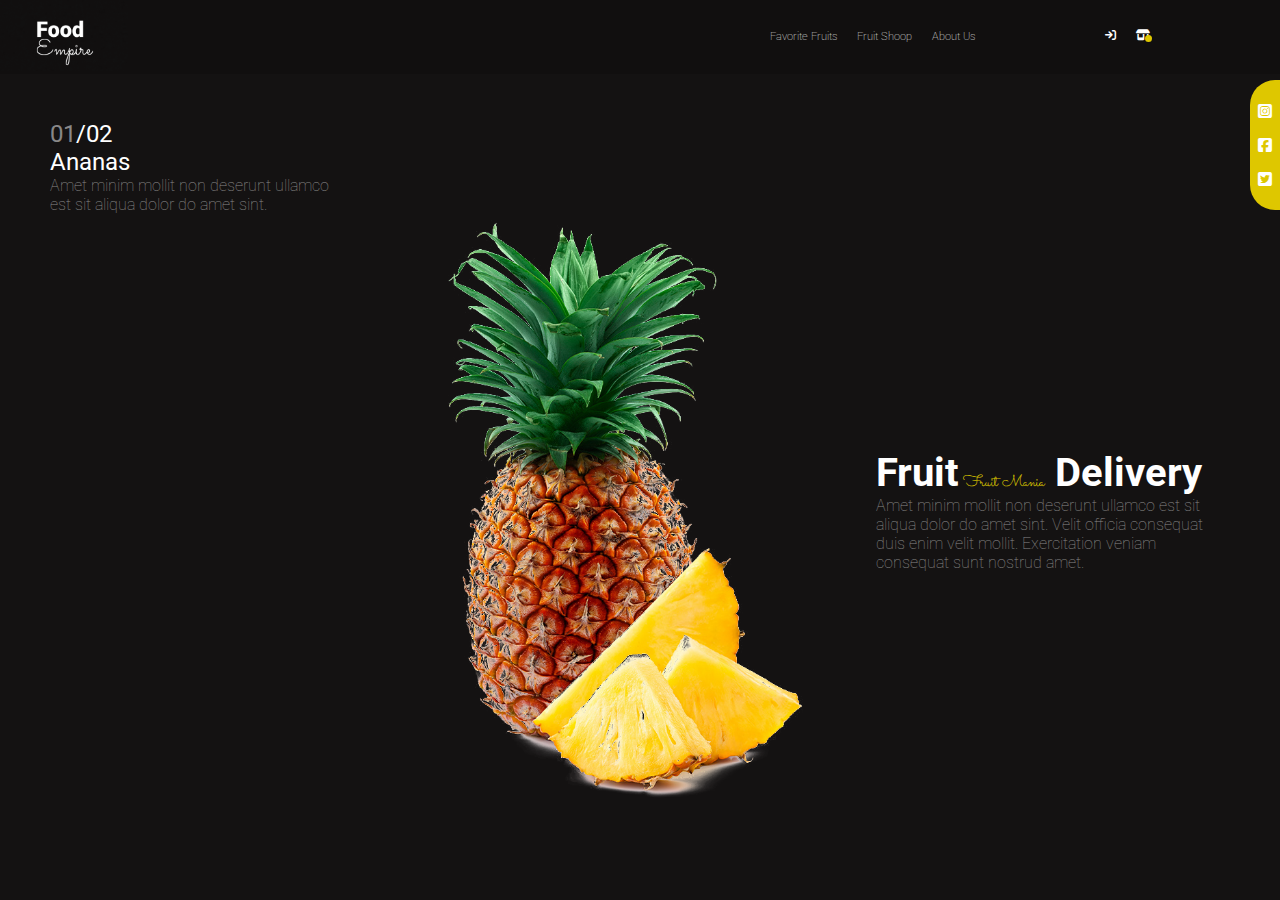
<file: figma_food/index.html>
<!DOCTYPE html>
<html lang="en">
<head>
    <meta charset="UTF-8">
    <meta name="viewport" content="width=device-width, initial-scale=1.0">
    <title>Food Empire</title>
    <link rel="stylesheet" href="style/style.css">
    <link rel="preconnect" href="https://fonts.googleapis.com">
    <link rel="preconnect" href="https://fonts.gstatic.com" crossorigin>
    <link href="https://fonts.googleapis.com/css2?family=Roboto:ital,wght@0,100..900;1,100..900&display=swap" rel="stylesheet">
    <link rel="stylesheet" href="https://cdnjs.cloudflare.com/ajax/libs/font-awesome/6.4.0/css/all.min.css">
    <link rel="preconnect" href="https://fonts.googleapis.com">
    <link rel="preconnect" href="https://fonts.gstatic.com" crossorigin>
    <link href="https://fonts.googleapis.com/css2?family=Roboto:ital,wght@0,100..900;1,100..900&family=Sacramento&display=swap" rel="stylesheet">
</head>
<body>
    
    <nav class="navbar">
        <div class="logo">
            <img src="imgs/logo.PNG" alt="logo">
        </div>
        <div class="nav-content">
            <div class="nav-links">
                <ul>
                    <li>Favorite Fruits</li>
                    <li>Fruit Shoop</li>
                    <li>About Us</li>
                </ul>
            </div>
            
            <div class="icons">
                <i class="fa-solid fa-arrow-right-to-bracket"></i>
                <i class="fa-solid fa-shop"></i>
            </div>
        
        </div>
        <div class="menu-icon">
                <i class="fa-solid fa-bars"></i>
        </div>
    </nav>

    <section class="home">
        <div class="item1">
            <h2><span>01</span>/02</h2>
            <h2>Ananas</h2>
            <p>Amet minim mollit non deserunt ullamco est sit aliqua dolor do amet sint.</p>
        </div>
        <div class="home-img">
            <img src="imgs/home.png" alt="Ananas photo">

        </div>
        <div class="item2">
            <h1>Fruit<span> Fruit Mania</span> Delivery</h1>
            
            <p>Amet minim mollit non deserunt ullamco est sit aliqua 
                dolor do amet sint. Velit officia consequat duis enim velit mollit. 
                Exercitation veniam consequat sunt nostrud amet.
            </p>
        </div>
        <div class="sticky">
            <ul class="sticky-icons">
                <li><i class="fa-brands fa-square-instagram"></i></li>
                <li><i class="fa-brands fa-square-facebook"></i></li>
                <li><i class="fa-brands fa-square-twitter"></i></li>

            </ul>
        </div>
        
    </section>
    <!-- <section class="home-footer">
        <div class="fruit-img">
            <img src="imgs/orange.jpg" alt="orange photo">
        </div>
        <div class="home-card">
            <div class="content">
                <h3>Orange</h3>
                <p>Amet minim mollit non deserunt ullamco est sit aliqua dolor do amet sint.</p>
                <p>Amet minim mollit non deserunt ullamco </p>
            </div>
            <div class="salary">
                <span>39$</span>
                <span class="before-dis">59$</span>
                <button type="submit">BUY NOW</button>
            </div>
            
        </div>
        <div class="fruit-img">
            <img src="imgs/watermelon.jpg" alt="watermelon photo">
        </div>
        <div class="home-card">
            <div class="content">
                <h3>Melons</h3>
                <p>Amet minim mollit non deserunt ullamco est sit aliqua dolor do amet sint.</p>
                <p>Amet minim mollit non deserunt ullamco </p>
            </div>
            <div class="salary">
                <span>49$</span>
                <span class="before-dis">59$</span>
                <button type="submit">BUY NOW</button>
            </div>
            
        </div>
    </section> -->
</body>
</html>
</file>
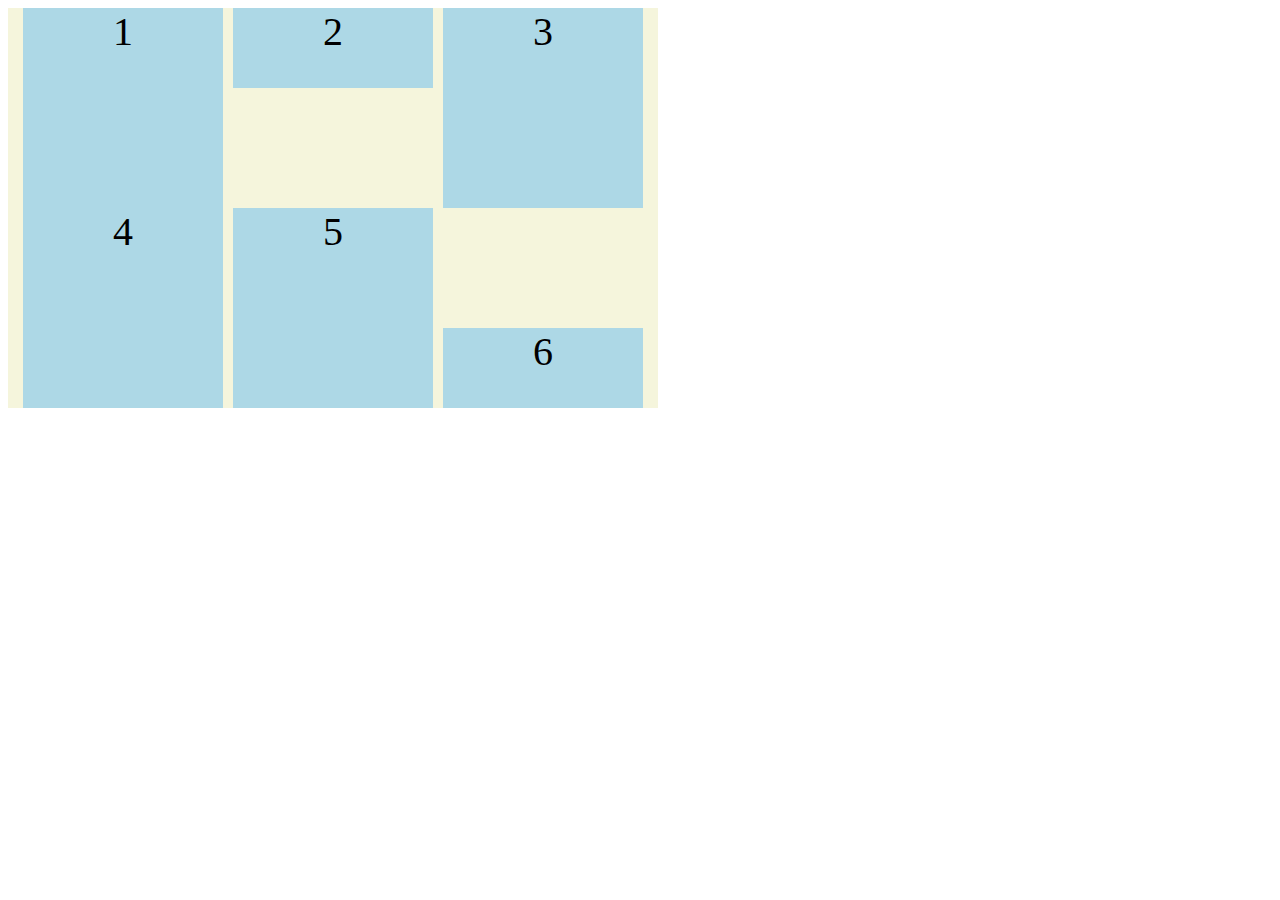
<file: flex task/index.html>
<!DOCTYPE html>
<html lang="en">
<head>
    <meta charset="UTF-8">
    <meta name="viewport" content="width=device-width, initial-scale=1.0">
    <title>flex task</title>
    <link rel="stylesheet" href="style.css">
</head>
<body>
    <div class="parent">
        
        <div class="child">
            1
        </div>
        <div class="child two">
            2
        </div>
        <div class="child">
            3
        </div>
        <div class="child">
            4
        </div>
        <div class="child">
            5
        </div>
        <div class="child six">
            6
        </div>
    </div>
</body>
</html>
</file>
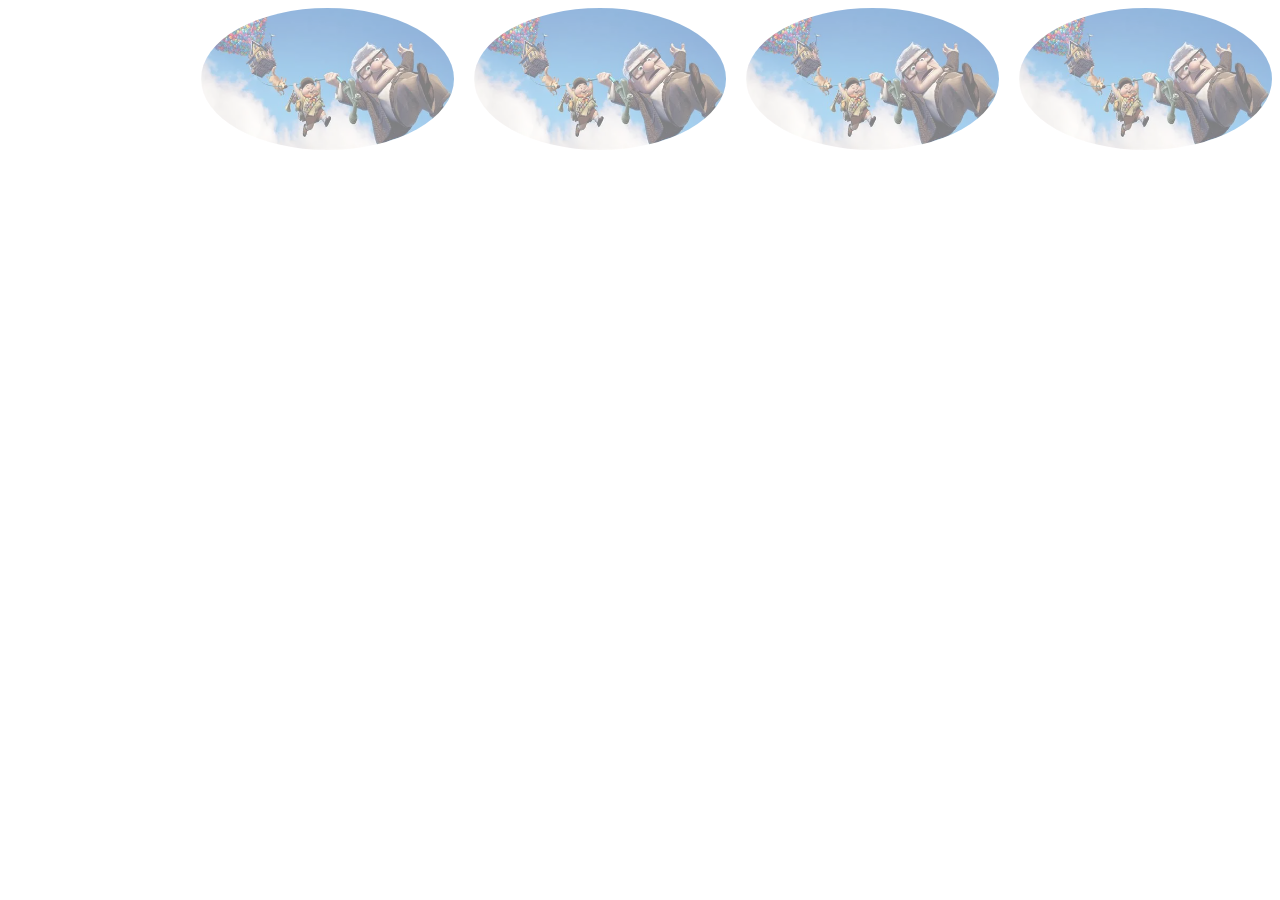
<file: transform/index.html>
<!DOCTYPE html>
<html lang="en">
<head>
    <meta charset="UTF-8">
    <meta name="viewport" content="width=device-width, initial-scale=1.0">
    <title>transform</title>
    <link rel="stylesheet" href="style.css">
</head>
<body>
    <div class="imgs">
        <div class="img">
            <img src="up.webp" alt="up">
        </div>
        <div class="img">
            <img src="up.webp" alt="up">
        </div>
        <div class="img">
            <img src="up.webp" alt="up">
        </div>
        <div class="img">
            <img src="up.webp" alt="up">
        </div>
        
    </div>
</body>
</html>
</file>
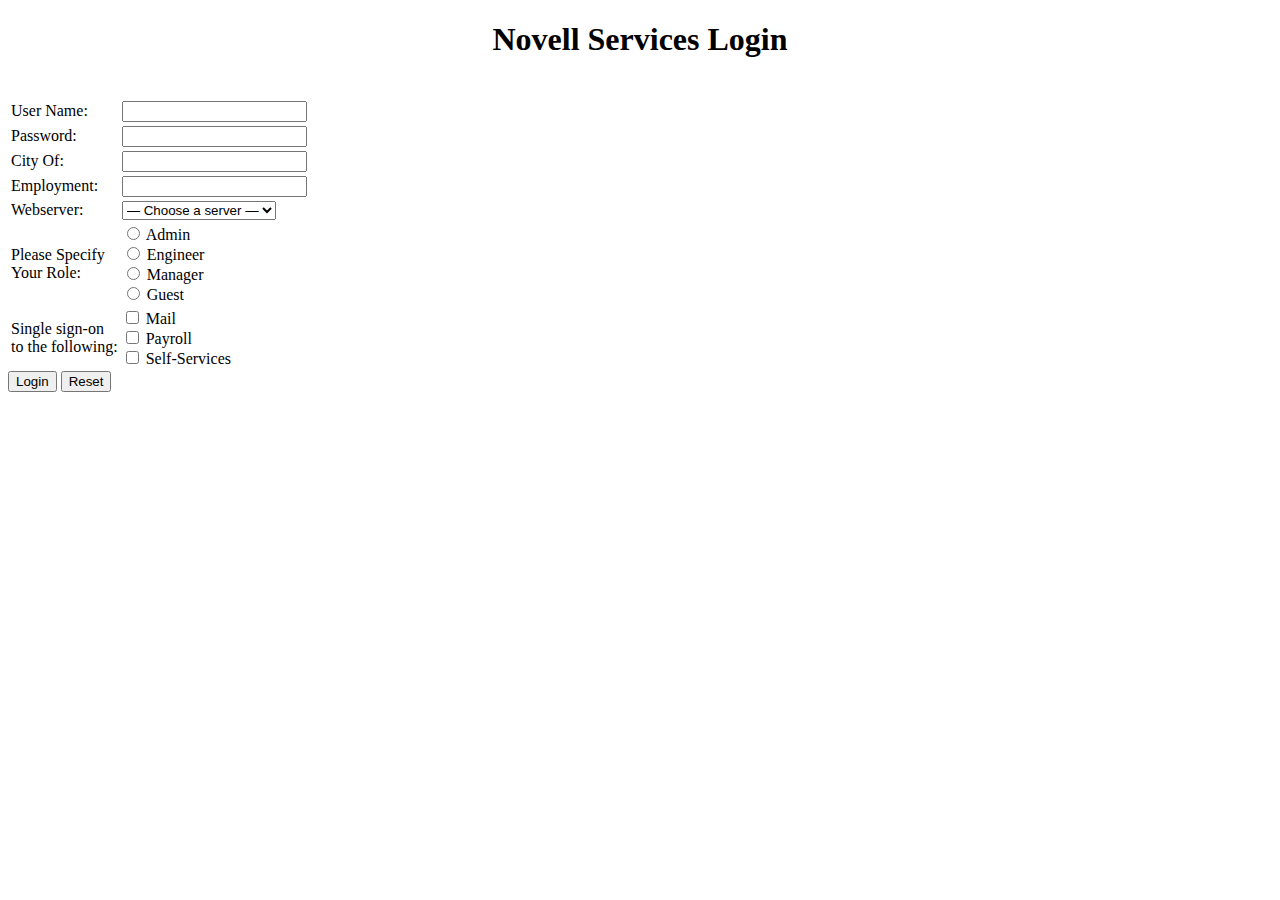
<file: form.html>
<!DOCTYPE html>
<html lang="en">
<head>
    <meta charset="UTF-8">
    <meta name="viewport" content="width=device-width, initial-scale=1.0">
    <title>Registeration Form</title>
</head>
<body>
    <h1 align="center">Novell Services Login</h1>

    <form action="#">

        <table>
            <tr>
                <td>
                    <label for="uname">User Name:</label>
                </td>
                <td>
                    <input type="text" id="uname" name="uname">
                </td>
            </tr>

            <tr>
                <td>
                    <label for="upass">Password:</label>
                </td>
                <td>
                    <input type="password" id="upass" name="upass">
                </td>
            </tr>

            <tr>
                <td>
                    <label for="ucity">City Of:</label>
                </td>
                <td>
                    <input type="text" id="ucity" name="ucity">
                </td>
            </tr>

            <tr>
                <td>
                    <label for="uemployment">Employment:</label>
                </td>
                <td>
                    <input type="text" id="uemployment" name="uemployment">
                </td>
            </tr>

            <tr>
                <td>
                    <label for="webserver">Webserver:</label>
                </td>
                <td>
                    <select name="webserver" id="webserver">
                        <option selected>— Choose a server —</option>
                        <option  value="Apache">Apache</option>
                        <option value="Nginx">Nginx</option>
                        <option value="Caddy">Caddy</option>
                    </select>
                </td>
            </tr>

            <tr>
                <td>
                    <label for="urole">Please Specify <br> Your Role:</label>
                </td>
                <br>
                <td>
                    <input type="radio" id="urole" name="urole" value="admin">
                    <label for="urole">Admin</label>

                    <br>
                    <input type="radio" id="urole" name="urole" value="Engineer">
                    <label for="urole">Engineer</label>

                    <br>
                    <input type="radio" id="urole" name="urole" value="Manager">
                    <label for="urole">Manager</label>

                    <br>
                    <input type="radio" id="urole" name="urole" value="Guest">
                    <label for="urole">Guest</label>
                </td>
            </tr>

            <tr>
                <td>
                    <label for="signon">Single sign-on <br> to the following:</label>
                </td>
                <td>
                    <input type="checkbox" id="signon" name="signon" value="mail">
                    <label for="signon">Mail</label>
                    <br>
                    <input type="checkbox" id="signon" name="signon" value="Payroll">
                    <label for="signon">Payroll</label>

                    <br>
                    <input type="checkbox" id="signon" name="signon" value="Self-Services">
                    <label for="signon">Self-Services</label>
                </td>
            </tr>
        </table>
        <button  type="submit">Login</button>
        <button type="reset">Reset</button>
    </form>

</body>
</html>
</file>
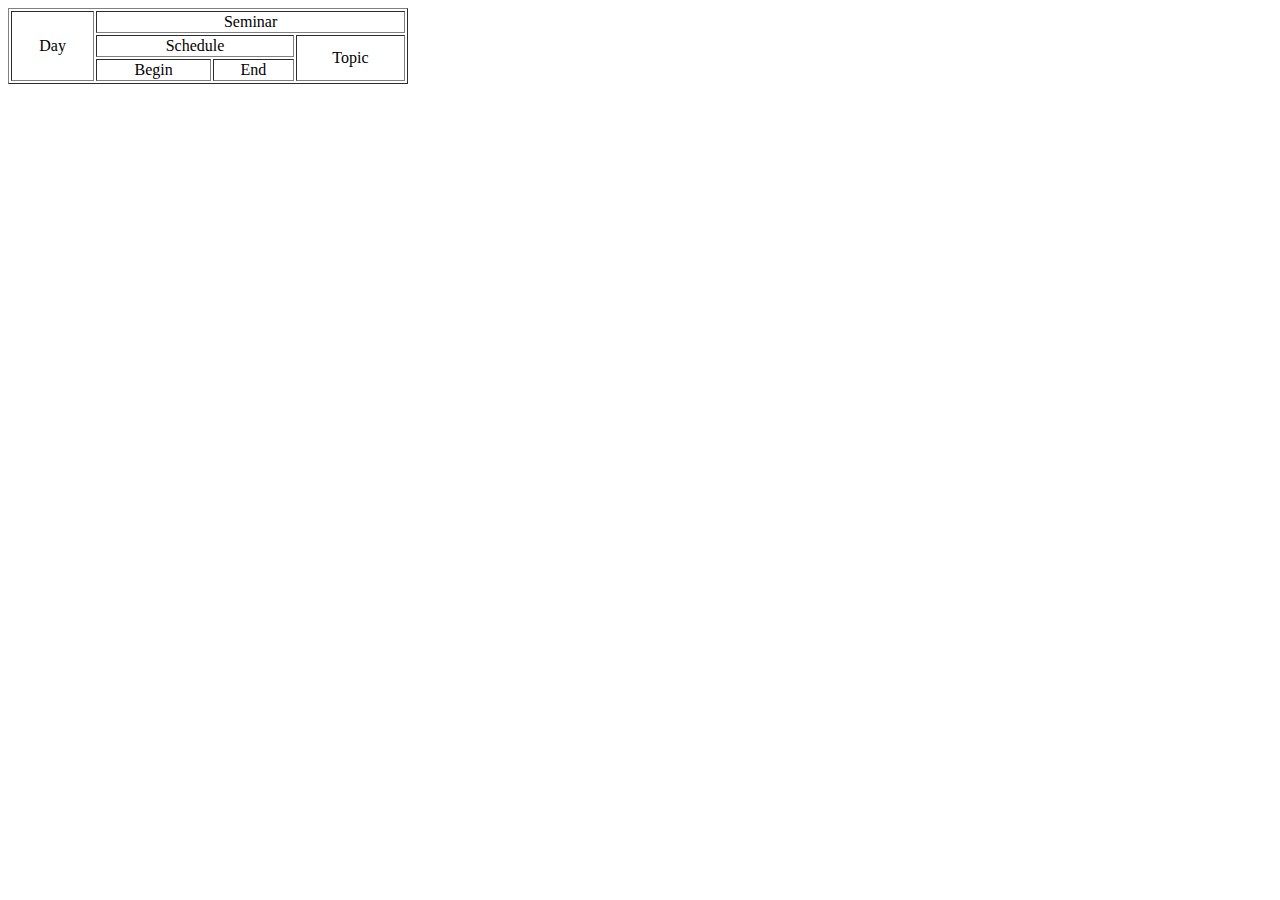
<file: table.html>
<!DOCTYPE html>
<html lang="en">
<head>
    <meta charset="UTF-8">
    <meta name="viewport" content="width=device-width, initial-scale=1.0">
    <title>Table</title>
</head>
<body>
    <table border="1" width="400">
        <tr >
            <td align="center" rowspan="3">Day</td>
            <td align="center" colspan="3">Seminar</td>

        </tr>
        <tr>
            <td align="center" colspan="2" >Schedule</td>
            <td align="center" colspan="2" rowspan="2">Topic</td>
        </tr>
        <tr>
            <td align="center">Begin</td>
            <td align="center">End</td>
        </tr>
    </table>
</body>
</html>
</file>
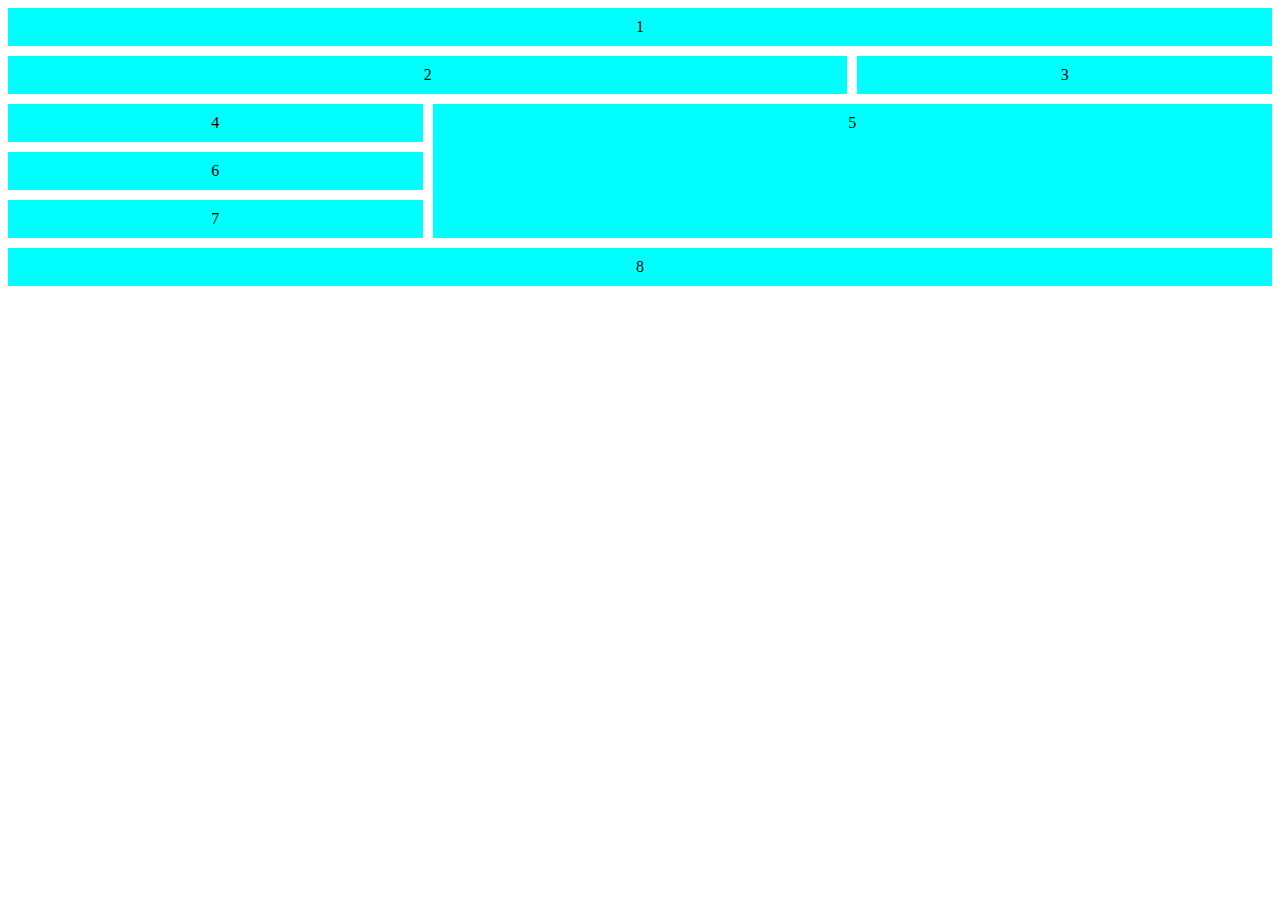
<file: grid/grid.html>
<!DOCTYPE html>
<html lang="en">
<head>
    <meta charset="UTF-8">
    <meta name="viewport" content="width=device-width, initial-scale=1.0">
    <title>Document</title>
    <link rel="stylesheet" href="style.css">
</head>
<body>
    <div class="parent">
        <div class="child one">
            1
        </div>
        <div class="child two">
            2
        </div>
        <div class="child three">
            3
        </div>
        <div class="child four">
            4
        </div>
        <div class="child five">
            5
        </div>
        <div class="child six">
            6
        </div>
        <div class="child seven">
            7
        </div>
        <div class="child eight">
            8
        </div>
    </div>
</body>
</html>
</file>
<file: figma_food/style/style.css>
*{
    margin: 0;
    padding: 0;
    box-sizing: border-box;
}
html{
    font-family: "Roboto", sans-serif;
    /* background-color: #141212; */
}


.navbar{
    display: flex;
    background-color: #110f0f;
    color: #fff;
    justify-content: space-between;
    align-items: center;
    font-size: 11px;
    font-style: thin;
    font-weight: 100;
    position: fixed;
    width: 100%;
}
.logo{
    width: 10%;
}
.logo img{
    width: 100%;
}
.nav-content{
    display: flex;
    width: 50%;
    justify-content: space-evenly;
}

.nav-content ul{
    display: flex;
    list-style-type: none;
    gap: 20px;
} 
.nav-content .icons {
    display: flex;
    gap: 20px;
    position: relative;
}
.nav-content .icons i{
    cursor: pointer;
    transition: transform 0.2s;
}
.nav-content .icons i:hover{
    transform: scale(1.2);
}
.nav-content .icons:last-child::after{
    content: '';
    width: 7px;
    height: 7px;
    background-color: #DEC700;
    border-radius: 50%;
    position: absolute;
    left: 40px;
    top: 5px;
}
.menu-icon{
    display: none;
    font-size: large;
    margin-right: 20px;
}
@media (max-width: 768px) {
    .nav-content{
        display: none;
    }
    .menu-icon{
        display: block;
    }
    .logo{
        width: 20%;
    }
}
.home{
    background-color: #141212;
    height: 100vh;
    display: flex;
    color: #fff;
    width: 100%;
    justify-content: space-between;
    align-items: flex-start;
    padding-left: 50px;
    padding-right: 50px;
    padding-top: 120px;
    
    
}
.item1{
    align-self: flex-start;
    width: 25%;
}

.item1 h2 span{
    color: rgba(255, 255, 255, 0.5);
}
.item1 p{
    color: rgba(255, 255, 255, 0.5);
    font-size: 16px;
    font-style: thin;
    font-weight: 100;
}
.item1 h2{
    font-size: 24px;
    font-weight: 400;
}
.home-img{
    width: 40%;
    align-self: center;
}
.home-img img{
    width: 100%;    
}
.sticky{
    width: 30px;
    height: 130px;
    border-radius: 25px 0 0 25px;
    background-color: #DEC700;
    position: fixed;
    right: 0;
    top: 80px;
    z-index: 99999;
    display: flex;
    flex-direction: column;
    justify-content: center;
    align-items: center;
    
}
.sticky-icons {
    list-style-type: none;
    display: flex;
    flex-direction: column;
    gap: 15px;
}
.sticky-icons li i {
    
    font-size: 16px;
    cursor: pointer;
    transition: transform 0.2s;
}
.sticky-icons li i:hover {
    transform: scale(1.2);
}
.item2{
    align-self: center;
    width: 30%;
}
.item2 span{
    font-family: "Sacramento", cursive;
    font-size: 16px;
    color: #DEC700;
    font-weight: 400;
}
.item2 h1{
    font-size: 40px;
    font-weight: 700;
    
}
.item2 p{
    color: rgba(255, 255, 255, 0.5);
    font-size: 16px;
    font-style: thin;
    font-weight: 100;
    letter-spacing: 0%;
}
@media (max-width:768px){
    .home{
        flex-direction: column;
        padding: 100px 20px 20px 20px;
        gap: 30px;
        align-items: center;
        height: auto;
    }
    .item1 , .item2 , .home-img{
        width: 100%;
        text-align: center;
    }
    .item1 h2{
        font-size: 16px;
    }
    .item1 p,
    .item2 p {
    font-size: 14px;
    }
    .item2 h1{
        font-size: 20px;
    }
    .home-img img {
    max-width: 250px;
    }

    .sticky {
    width: 25px;
    height: 100px;
    top: 70px;
    }

    .sticky-icons li i {
    font-size: 14px;
    }
}
/* to be continued */
.home-footer{
    display: flex;
    width: 100%;
    overflow: hidden;
    color: #fff;
    height: 150px;
}
.fruit-img{
    width: 30%;
    height: 150px;
    

}
.fruit-img img{
    width: 100%;
    height: 100%;
    
}
.home-card{
    background-color: rgba(23, 23, 25, 0.8);
    /* width: 50%; */
    display: flex;
    justify-content: space-between;
    padding-top: 20px;
    padding-left: 20px;
    padding-right: 20px;
    column-gap: 20px;
    
}
.home-card .content{
    width: 80%;
}
.home-card .content p{
    font-size: 12px;
    font-style: thin;
    font-weight: 100;
    padding-bottom: 20px;
}
.home-card .salary span{
    padding: 10px 0px 10px 10px;
    
}
.home-card .salary .before-dis{
    font-size: 11px;
    font-style: thin;
    text-decoration: line-through;
}
.home-card .salary button{
    background-color: #DEC700;
    width: 90px;
    height: 50px;
    color: #fff;
    border-radius: 5px;
    border: #DEC700 1px solid;
    margin-top: 20px;
    transition: 1s;
    font-style: bold;
}
.home-card .salary button:hover{
    transform: scale(1.2);
    cursor: pointer;
}
</file>
<file: flex task/style.css>
.parent{
    display: flex;
    flex-wrap: wrap;
    background-color: beige;
    height: 400px;
    width: 650px;
    
    column-gap: 10px;
    justify-content: center;
}
.child{
    width: 200px;
    height: 200px;
    background-color: lightblue;
    /* border: 1px black solid; */
    font-size: 40px;
    text-align: center;
}
.two{
    align-self: start;
    height: 80px;
}
.six{
    align-self: end;
    height: 80px;
}
</file>
<file: transform/style.css>
.imgs{
    display: flex;
    justify-content: end;
    column-gap: 20px;
}
.img{
    width: 20%;
}
.img img{
    width: 100%;
    border-radius: 50%;
    opacity: 0.5;
    transition: transform 0.6s;
}
img:hover{
    opacity: 1;
    transform: scale(1.2) rotate(10deg);
    
}
</file>
<file: grid/style.css>
.parent{
    display: grid;
    grid-template-columns: repeat(3,1fr);
    gap: 10px;
    
}
.child{
    background-color: aqua;
    text-align: center;
    padding: 10px;
    
}
.one{
    grid-column: 1/4;
}
.eight{
    grid-column: 1/4;
}
.two{
    grid-column: 1/3;
}
.five{
    grid-column: 2/4;
    grid-row: 3/6;
    
}
</file>
